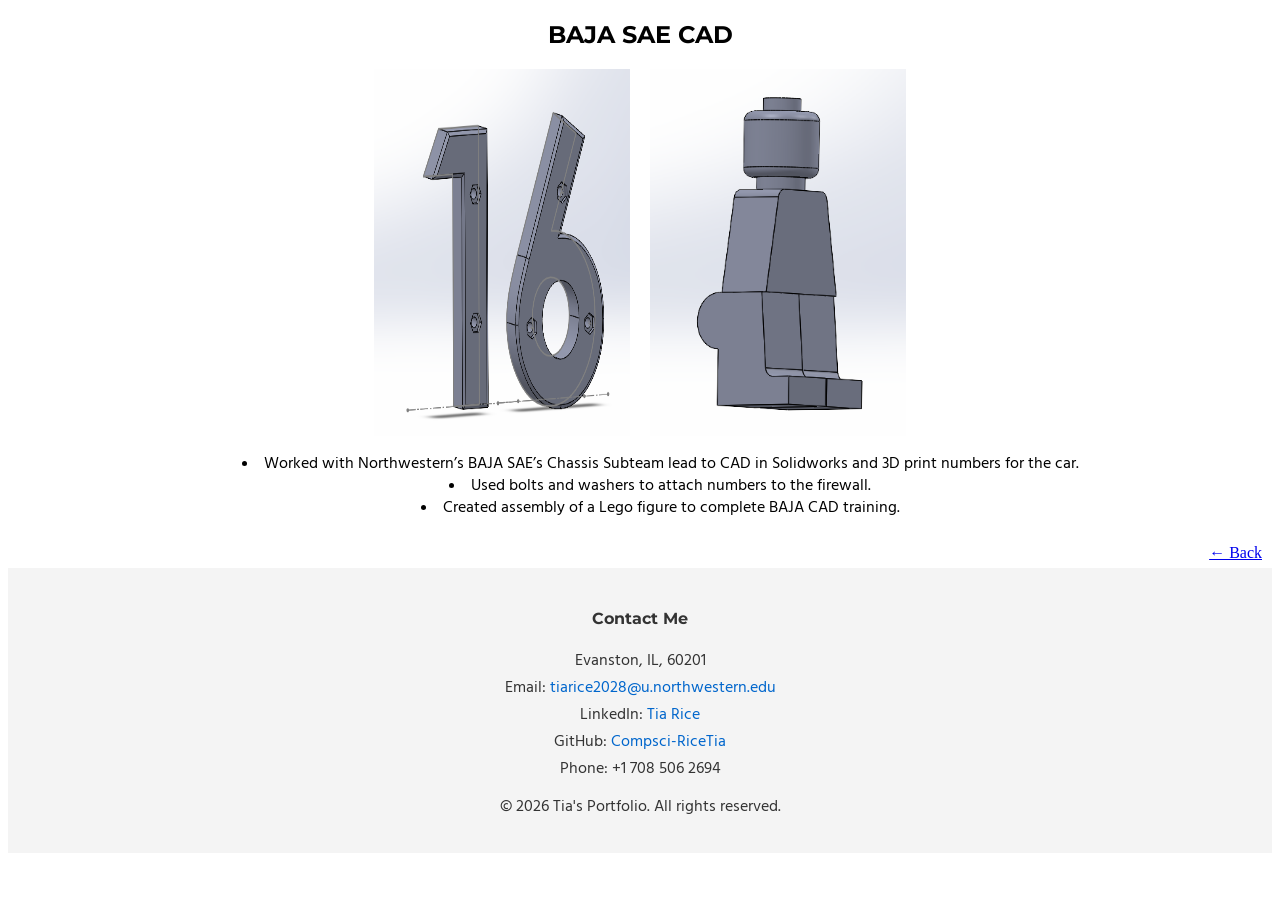
<file: cad.html>
<!DOCTYPE html>
<html>
<head>
    <title>Tia's Portfolio</title>
    <link rel="stylesheet" href="personal_site_design.css">
    <link rel="preconnect" href="https://fonts.googleapis.com">
    <link rel="preconnect" href="https://fonts.gstatic.com" crossorigin>
    <link href="https://fonts.googleapis.com/css2?family=Hind+Madurai:wght@300;400;500;600;700&family=Montserrat:ital,wght@0,100..900;1,100..900&display=swap" rel="stylesheet">
</head>
<body>
    <h2>BAJA SAE CAD</h2>

    <section class="image-flex">
        <img src="numbers.png" alt="Numbers CAD">
        <img src="lego.png" alt="Lego Assembly">
    </section>

    <ul>
        <li>Worked with Northwestern’s BAJA SAE’s Chassis Subteam lead
             to CAD in Solidworks and 3D print numbers for the car. </li>
        <li>Used bolts and washers to attach numbers to the firewall.</li>
        <li>Created assembly of a Lego figure to complete BAJA CAD training.</li>
    </ul>


    <a href="index.html" class="back-button">← Back</a>

    <footer>
        <div class="footer-content">
            <h4>Contact Me</h4>
            <address>
            <p>Evanston, IL, 60201</p>
            <p>Email: <a href="mailto:support@example.com">tiarice2028@u.northwestern.edu</a></p>
            <p>LinkedIn: <a href="https://www.linkedin.com/in/tia-rice/" target="_blank" rel="noopener noreferrer">Tia Rice</a></p>
            <p>GitHub: <a href="https://github.com/Compsci-RiceTia" target="_blank" rel="noopener noreferrer">Compsci-RiceTia</a></p>
            <p>Phone: +1 708 506 2694</p>
            </address>
            <p>&copy; 2026 Tia's Portfolio. All rights reserved.</p>
        </div>
    </footer>


</body>
</html>
</file>
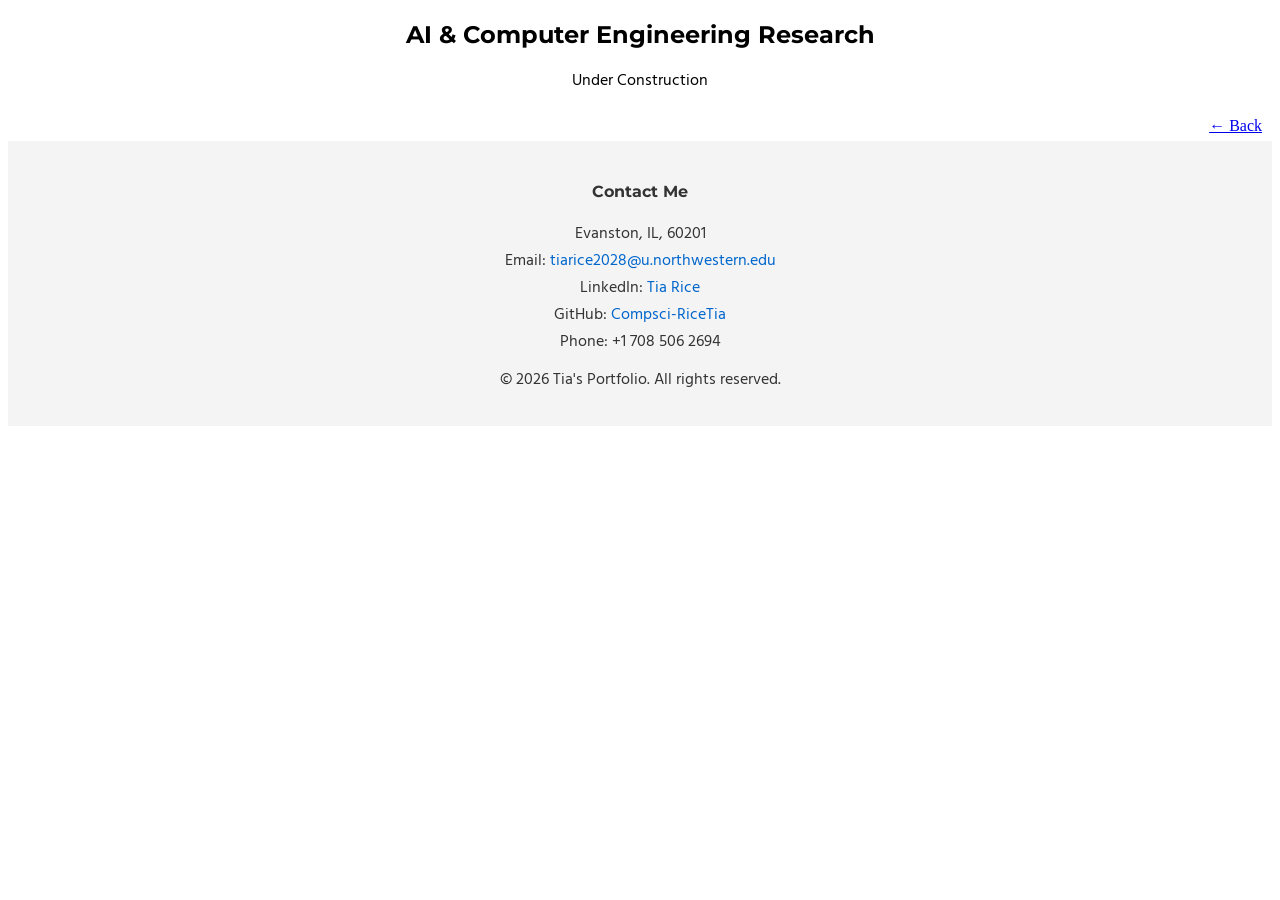
<file: comp_eng_research.html>
<!DOCTYPE html>
<html>
<head>
    <title>Tia's Portfolio</title>
    <link rel="stylesheet" href="personal_site_design.css">
    <link rel="preconnect" href="https://fonts.googleapis.com">
    <link rel="preconnect" href="https://fonts.gstatic.com" crossorigin>
    <link href="https://fonts.googleapis.com/css2?family=Hind+Madurai:wght@300;400;500;600;700&family=Montserrat:ital,wght@0,100..900;1,100..900&display=swap" rel="stylesheet">
</head>
<body>
    <h2>AI & Computer Engineering Research</h2>

    <p>Under Construction</p>

    <a href="index.html" class="back-button">← Back</a>

    <footer>
        <div class="footer-content">
            <h4>Contact Me</h4>
            <address>
            <p>Evanston, IL, 60201</p>
            <p>Email: <a href="mailto:support@example.com">tiarice2028@u.northwestern.edu</a></p>
            <p>LinkedIn: <a href="https://www.linkedin.com/in/tia-rice/" target="_blank" rel="noopener noreferrer">Tia Rice</a></p>
            <p>GitHub: <a href="https://github.com/Compsci-RiceTia" target="_blank" rel="noopener noreferrer">Compsci-RiceTia</a></p>
            <p>Phone: +1 708 506 2694</p>
            </address>
            <p>&copy; 2026 Tia's Portfolio. All rights reserved.</p>
        </div>
    </footer>


</body>
</html>
</file>
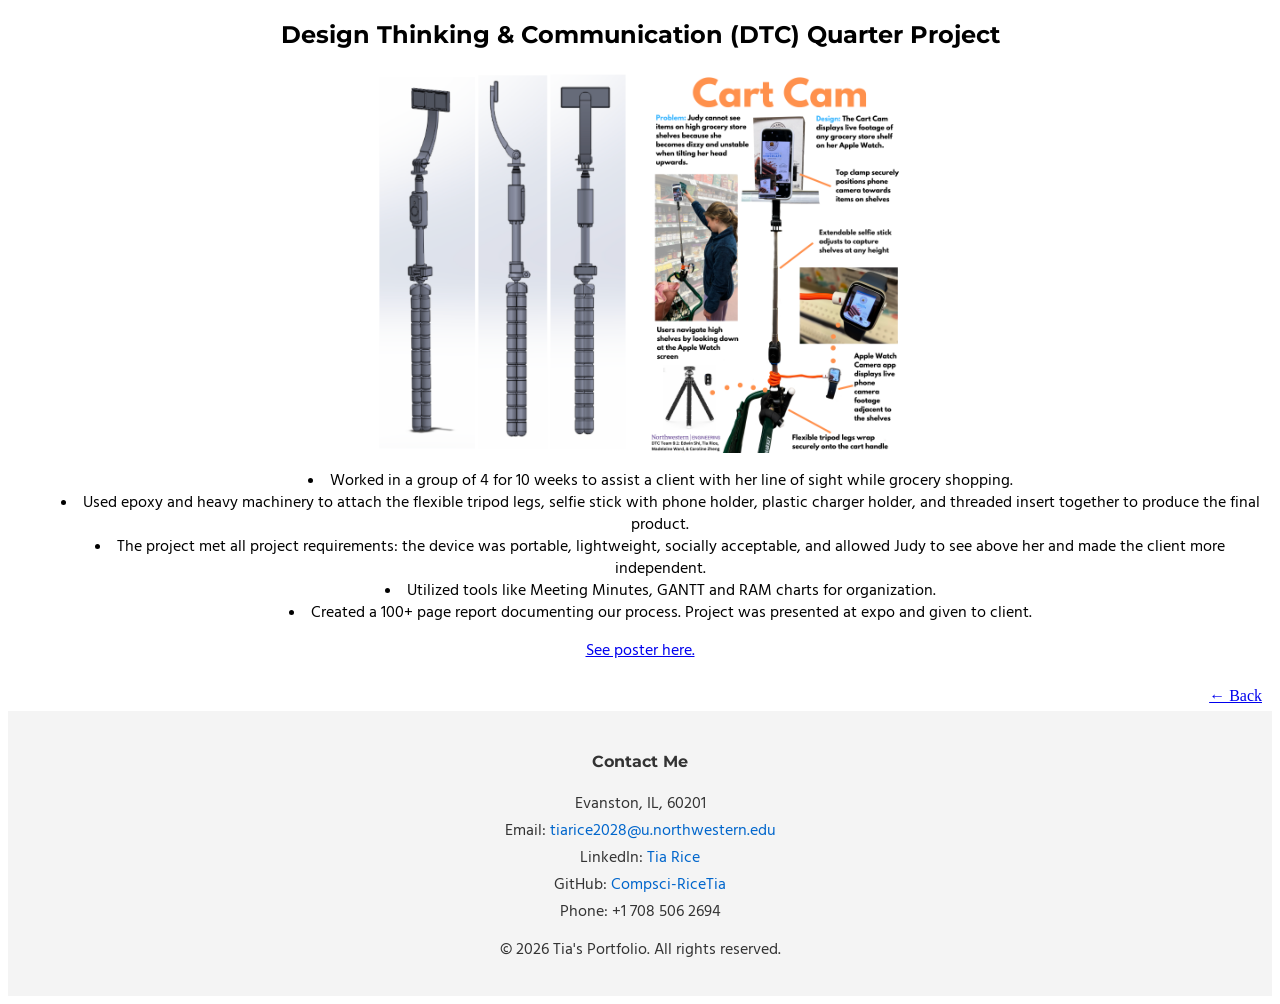
<file: dtc.html>
<!DOCTYPE html>
<html>
<head>
    <title>Tia's Portfolio</title>
    <link rel="stylesheet" href="personal_site_design.css">
    <link rel="preconnect" href="https://fonts.googleapis.com">
    <link rel="preconnect" href="https://fonts.gstatic.com" crossorigin>
    <link href="https://fonts.googleapis.com/css2?family=Hind+Madurai:wght@300;400;500;600;700&family=Montserrat:ital,wght@0,100..900;1,100..900&display=swap" rel="stylesheet">
</head>
<body>

    <h2>Design Thinking & Communication (DTC) Quarter Project</h2>

    <section class="image-flex">
        <img src="dtc_cad.png" alt="CAD Model">
        <img src="cart_camera_poster.png" alt="Project Poster">
    </section>

    <ul>
        <li>Worked in a group of 4 for 10 weeks to assist a client
             with her line of sight while grocery shopping. </li>
        <li>Used epoxy and heavy machinery to attach
             the flexible tripod legs, selfie stick with phone holder,
              plastic charger holder, and threaded insert together to produce
               the final product.</li>
        <li>The project met all project requirements: the device was portable,
             lightweight, socially acceptable, and allowed Judy to see above
              her and made the client more independent. </li>
        <li>Utilized tools like Meeting Minutes, GANTT and RAM charts for organization. </li>
        <li>Created a 100+ page report documenting our process. 
            Project was presented at expo and given to client. </li>
    </ul>

    <p>
      <a href="cart_camera_poster.png"
         target="_blank"
         rel="noopener noreferrer">
        See poster here.
      </a>
    </p>


    <a href="index.html" class="back-button">← Back</a>

    <footer>
        <div class="footer-content">
            <h4>Contact Me</h4>
            <address>
            <p>Evanston, IL, 60201</p>
            <p>Email: <a href="mailto:support@example.com">tiarice2028@u.northwestern.edu</a></p>
            <p>LinkedIn: <a href="https://www.linkedin.com/in/tia-rice/" target="_blank" rel="noopener noreferrer">Tia Rice</a></p>
            <p>GitHub: <a href="https://github.com/Compsci-RiceTia" target="_blank" rel="noopener noreferrer">Compsci-RiceTia</a></p>
            <p>Phone: +1 708 506 2694</p>
            </address>
            <p>&copy; 2026 Tia's Portfolio. All rights reserved.</p>
        </div>
    </footer>



</body>
</html>
</file>
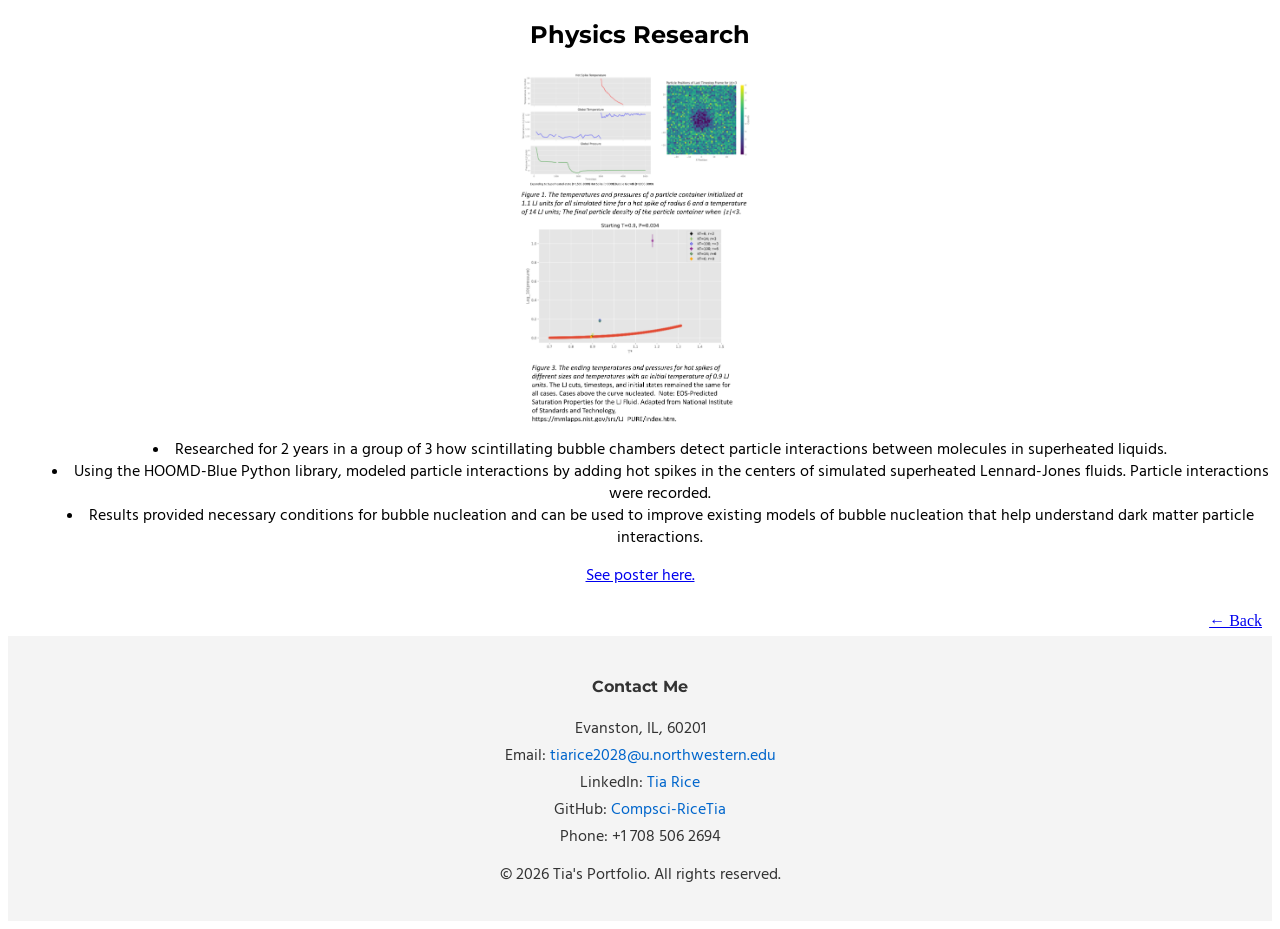
<file: physics_research.html>
<!DOCTYPE html>
<html>
<head>
    <title>Tia's Portfolio</title>
    <link rel="stylesheet" href="personal_site_design.css">
    <link rel="preconnect" href="https://fonts.googleapis.com">
    <link rel="preconnect" href="https://fonts.gstatic.com" crossorigin>
    <link href="https://fonts.googleapis.com/css2?family=Hind+Madurai:wght@300;400;500;600;700&family=Montserrat:ital,wght@0,100..900;1,100..900&display=swap" rel="stylesheet">
</head>
<body>
    <h2>Physics Research</h2>
    
    <section class="image-flex">
        <img src="physics_snippet.png" alt="Research Graphs">
    </section>
    <ul>
        <li>Researched for 2 years in a group of 3 how scintillating bubble chambers
             detect particle interactions between molecules in superheated liquids.</li>
        <li>Using the HOOMD-Blue Python library, modeled particle interactions by
             adding hot spikes in the centers of simulated superheated Lennard-Jones fluids.
              Particle interactions were recorded.</li>
        <li>Results provided necessary conditions for bubble nucleation and can be used to
             improve existing models of bubble nucleation that help understand
              dark matter particle interactions. </li>
    </ul>

    <p>
      <a href="physics_reasearch_poster.png"
         target="_blank"
         rel="noopener noreferrer">
        See poster here.
      </a>
    </p>

    <a href="index.html" class="back-button">← Back</a>

    <footer>
        <div class="footer-content">
            <h4>Contact Me</h4>
            <address>
            <p>Evanston, IL, 60201</p>
            <p>Email: <a href="mailto:support@example.com">tiarice2028@u.northwestern.edu</a></p>
            <p>LinkedIn: <a href="https://www.linkedin.com/in/tia-rice/" target="_blank" rel="noopener noreferrer">Tia Rice</a></p>
            <p>GitHub: <a href="https://github.com/Compsci-RiceTia" target="_blank" rel="noopener noreferrer">Compsci-RiceTia</a></p>
            <p>Phone: +1 708 506 2694</p>
            </address>
            <p>&copy; 2026 Tia's Portfolio. All rights reserved.</p>
        </div>
    </footer>


</body>
</html>
</file>
<file: personal_site_design.css>
/* Text styling */

h2, h4 {
  font-family: "Montserrat", sans-serif;
  width: 100%;
  text-align: center;
}

p, li {
  font-family: "Hind Madurai", sans-serif;
  font-weight: 400; /* regular weight */
  font-style: normal; /* no italics */
  text-align: center; /* center text for consistency */
  list-style-position: inside; /* keeps bullets aligned nicely */
}

/* Back button */
.back-button {
  float: right; /* push button to the right */
  margin: 10px; /* small spacing around it */
}


/* Navigation bar */

.topnav {
  font-family: "Hind Madurai", sans-serif;
  font-weight: 400; /* regular weight */
  font-style: normal; /* no italics */
  background-color: #333;
  overflow: hidden;
}

/* Links inside nav */
.topnav a {
  float: left; /* align links horizontally */
  color: #f2f2f2;
  text-align: center;
  padding: 14px 20px; /* spacing around text */
  text-decoration: none; /* remove underline */
  font-size: 17px;
}

/* Hover effect */
.topnav a:hover {
  background-color: #575757;
  color: white;
}

/* Layout helpers */

.image-flex {
  display: flex; /* flexible row layout */
  flex-wrap: wrap; /* wrap images when needed */
  justify-content: center; /* centers all images */
  gap: 20px; /* spacing between images */
}

.image-flex img {
  width: 20vw; /* responsive width */
  height: auto; /* keep proportions */
}

button-container {
  overflow: hidden; 
}

/* About Me section */

#About_Me img {
  width: 20vw; /* responsive image size */
  height: auto; /* maintain aspect ratio */
  object-fit: cover; /* crop image nicely */
  border-radius: 20%;
}

#About_Me p {
  font-size: 20px;
  margin-left: 10vw; /* centered spacing */
  margin-right: 10vw; /* centered spacing */
}

/* Projects section */

#Projects {
  display: flex; /* layout for project buttons */
  flex-wrap: wrap; /* wrap when needed */
  justify-content: center; /* center everything */
  gap: 20px; /* spacing between items */
  padding: 20px 0; /* vertical spacing */
}


/* Custom button component */

.custom-button {
  width: 30vw;
  height: auto;
  border: 1px solid #ccc;
  border-radius: 8px;
  cursor: pointer;
  background-color: #f9f9f9;
  box-shadow: 0 2px 4px rgba(0,0,0,0.1);
  text-align: center;
  overflow: hidden; /* keep content inside */
  display: flex; /* stack image + text */
  flex-direction: column; /* vertical layout */
}

.custom-button:hover {
  background-color: #e9e9e9; /* darker on hover */
  transform: scale(1.05); /* subtle zoom */
  box-shadow: 0 8px 16px rgba(0, 0, 0, 0.3);
}

.custom-button img {
  width: 100%; /* full width */
  height: 50%; /* top half of button */
  align-items: center;
  object-fit: cover;
  display: block; /* remove inline spacing */
}

.button-description {
  height: 50%; /* bottom half of button */
  display: flex; /* center text */
  align-items: center; /* vertical centering */
  justify-content: center; /* horizontal centering */
  padding: 5px;
  font-size: 14px;
  color: #333;
  box-sizing: border-box; /* include padding in height */
  font-family: "Hind Madurai", sans-serif;
  font-weight: 400; /* regular weight */
  font-style: normal; /* no italics */
}

/* Footer */

footer {
  text-align: center; /* center footer text */
  padding: 20px; /* spacing */
  background-color: #f4f4f4;
  color: #333;
  margin-top: 50px; /* space above footer */
}

address {
  font-style: normal; /* remove italics */
  margin-bottom: 10px; /* spacing below */
}

address p {
  margin: 5px 0; /* spacing between lines */
}

address a {
  color: #0066cc; /* blue link */
  text-decoration: none; /* remove underline */
}

.back-to-top {
    text-align: right;
    margin: 30px 40px 10px 0;
}

.back-to-top a {
    text-decoration: none;
    color: #3b3b3b;
    font-weight: 500;
}

.back-to-top a:hover {
    text-decoration: underline;
}


/* Google Font */

.hind-madurai-light {
  font-family: "Hind Madurai", sans-serif;
  font-weight: 300;
  font-style: normal;
}

.hind-madurai-regular {
  font-family: "Hind Madurai", sans-serif;
  font-weight: 400;
  font-style: normal;
}

.hind-madurai-medium {
  font-family: "Hind Madurai", sans-serif;
  font-weight: 500;
  font-style: normal;
}

.hind-madurai-semibold {
  font-family: "Hind Madurai", sans-serif;
  font-weight: 600;
  font-style: normal;
}

.hind-madurai-bold {
  font-family: "Hind Madurai", sans-serif;
  font-weight: 700;
  font-style: normal;
}
</file>
